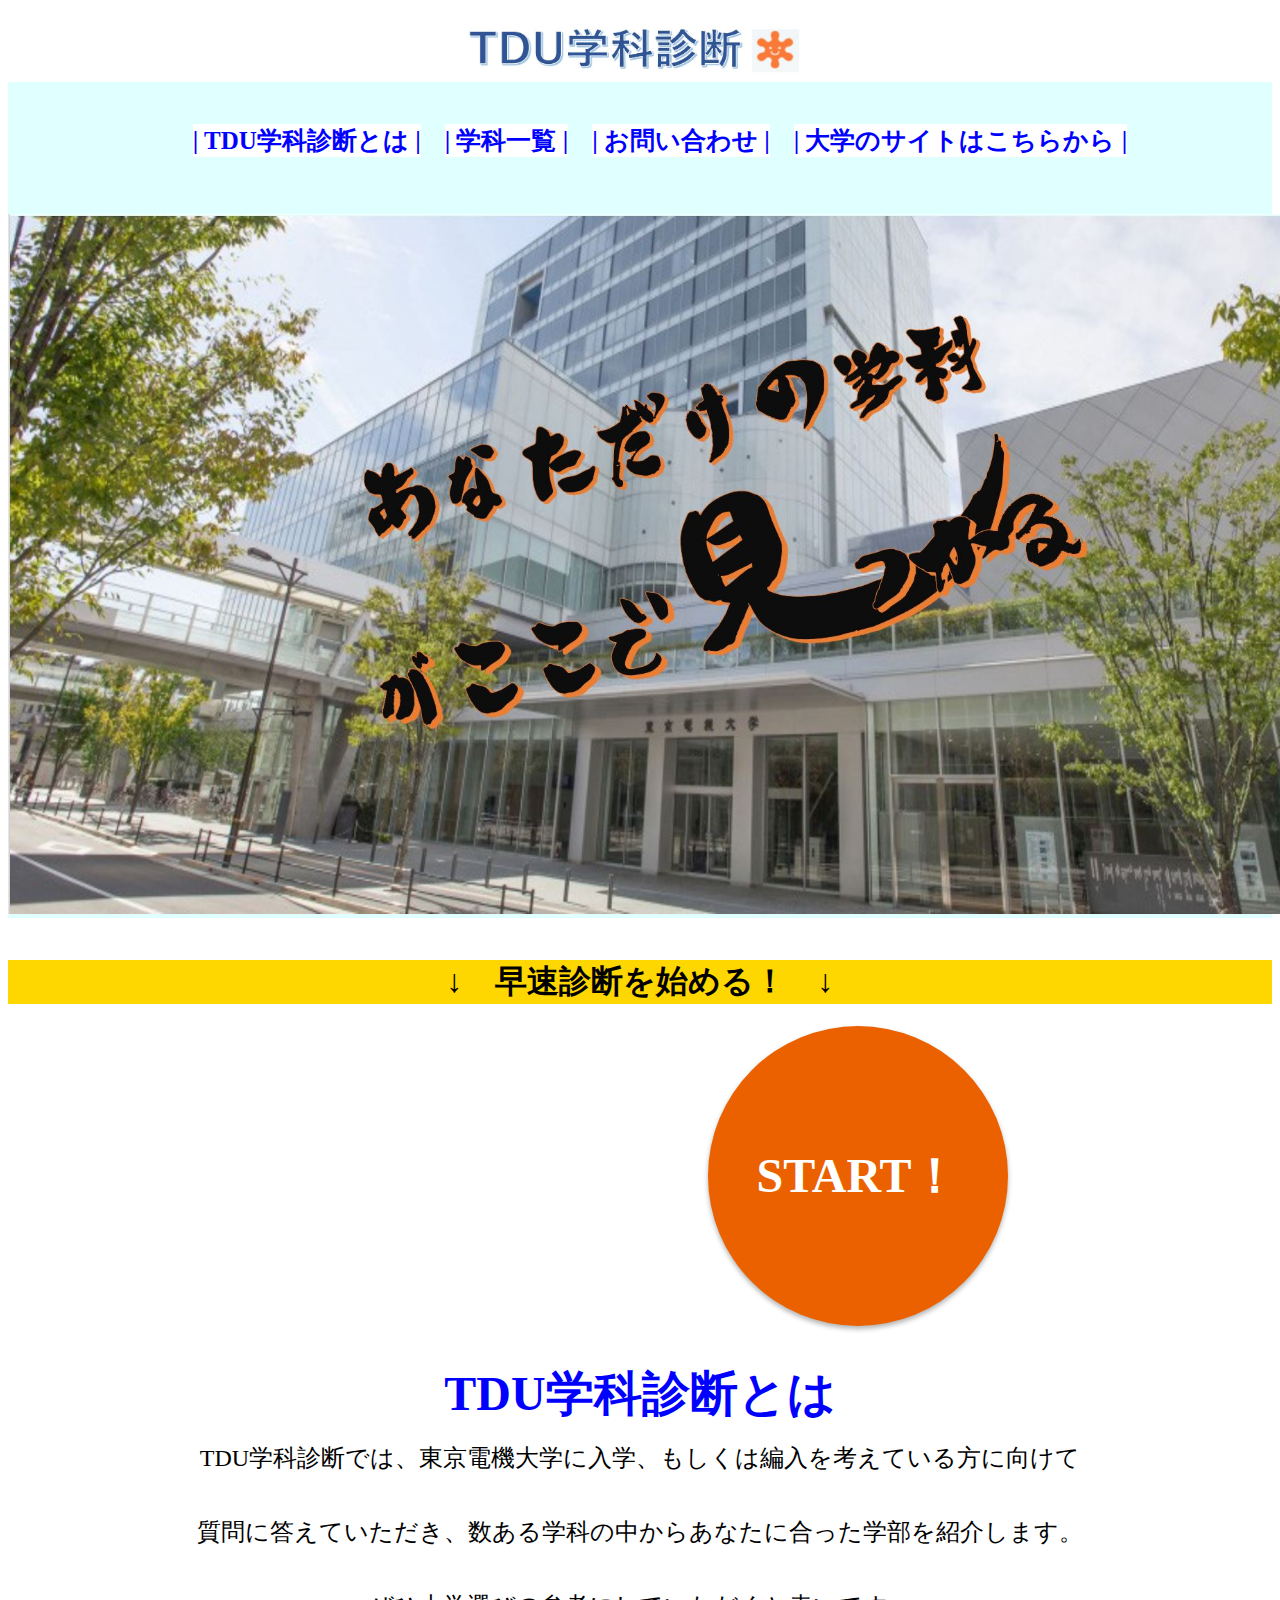
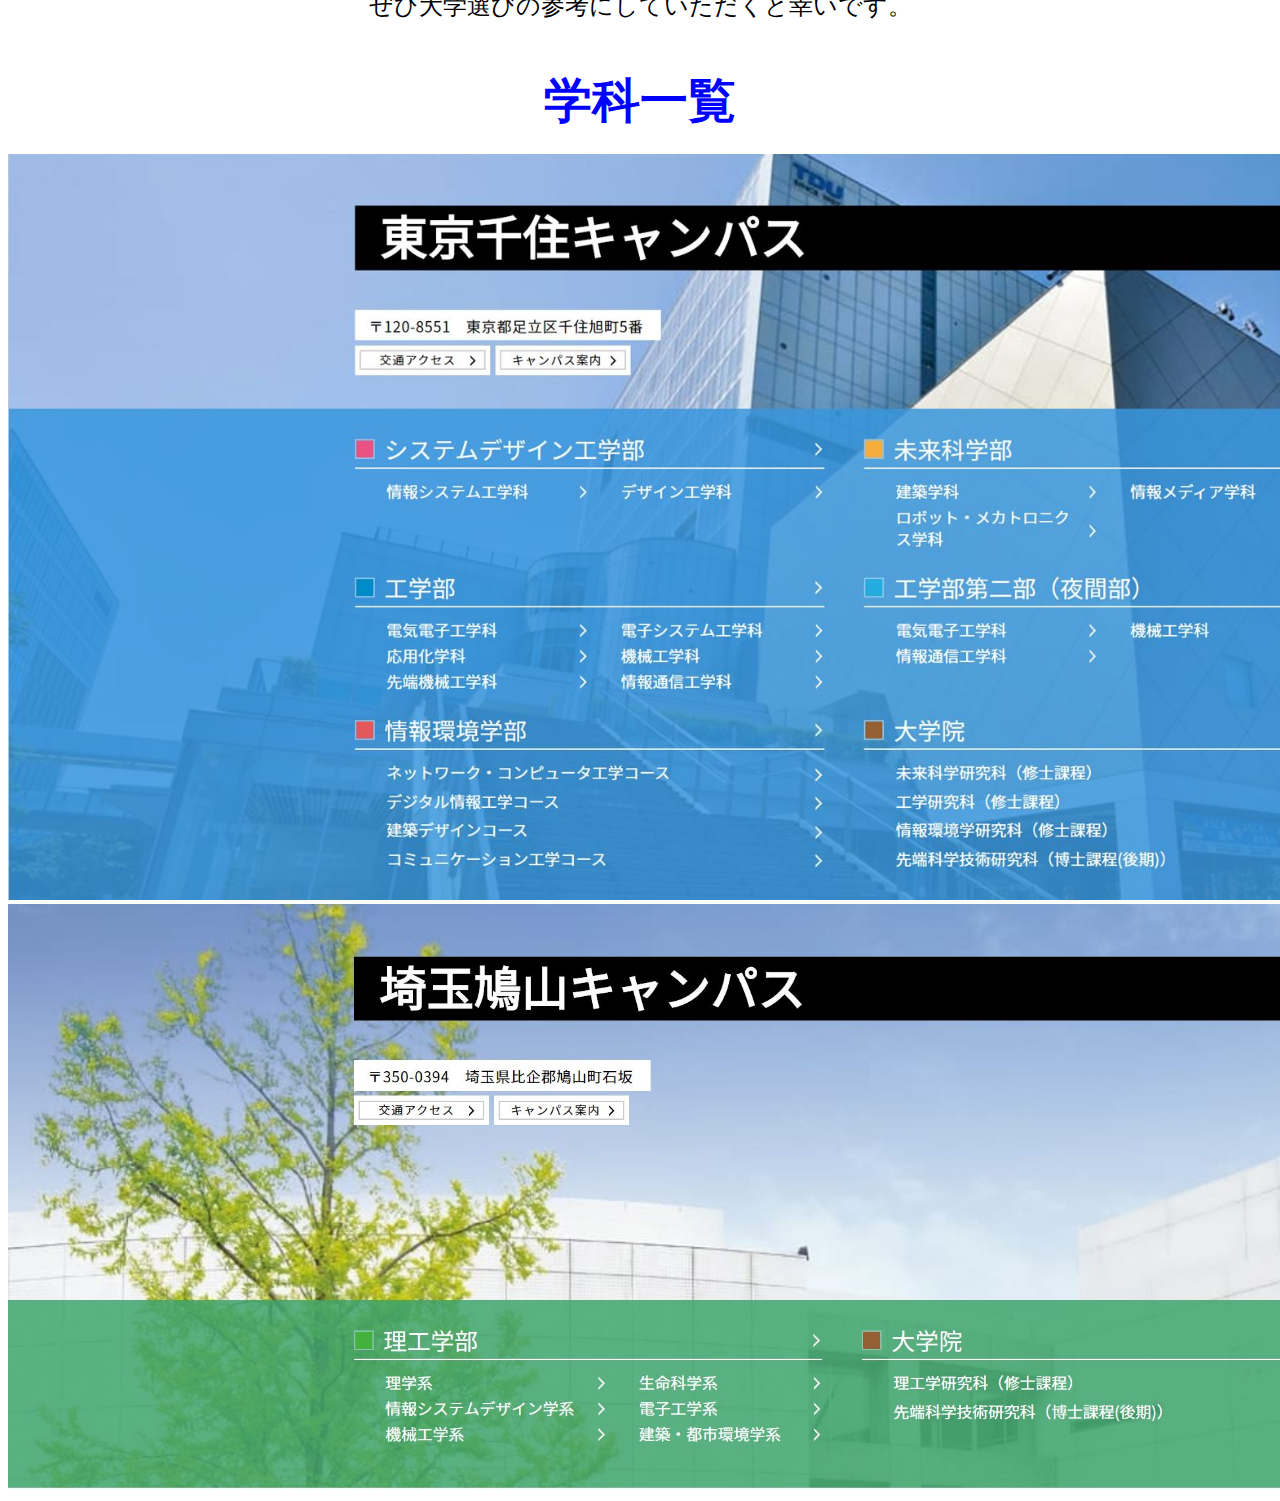
<file: index.html>
<!-- HTML -->
<!DOCTYPE html>
<html lang="ja">
<head>
 <meta charset="UTF-8">
 <title>TDU学科診断</title>
 <!-- stylesheetの適用 -->
 <link rel="stylesheet" href="css/my-style.css">
 <link rel="stylesheet" href="css/my-style.css" type="text/css">
</head>
<body>
  <!--ページ上部のタブを生成 -->
 <header>
    <div class ="logo top:10px;">
    <h1><a href="file:///C:/Users/hasumi%20kotaro/Desktop/陰で座プロ/期末用Webサイト/index.html"><img src="image/og_img.jpg" width="350px" height="55px"  alt="TDU学科診断"></a></h1>
    </div>
    <ul> 
    <li><a href="#link">| TDU学科診断とは |</a></li>
    <li><a href="#link">| 学科一覧 |</a></li>
    <li><a href="https://www.dendai.ac.jp/contact/">| お問い合わせ |</a></li>
    <li><a href="https://www.dendai.ac.jp/">| 大学のサイトはこちらから |</a></li>
       </ul>
    <div>
　　<img src="image/background2.jpg" width="1425px" height="700px" >
    </div>
 </header>

　<h1>↓　早速診断を始める！　↓</h1>
<!-- ボタンの作製 -->
  <a href="index2.html" class="btn btn--orange btn--circle btn--circle-a btn--shadow"><font size="7">START！</font></a>

    <p style="padding-top: 20px">
      <a name="link" ><font size="7">TDU学科診断とは</font></a>
    </p>
    <div class="content">
    <p><font size="5">TDU学科診断では、東京電機大学に入学、もしくは編入を考えている方に向けて</font></p>
　　<p><font size="5">質問に答えていただき、数ある学科の中からあなたに合った学部を紹介します。</font></p>
　　<p><font size="5">ぜひ大学選びの参考にしていただくと幸いです。</font></p>
　　</div>
　　  <a name="link"><font size="7">学科一覧</font></a> 
    <div>
      <!-- 学科一覧の画像表示 -->
　　<img src="image/background3.jpg" width="1670px" >
    <img src="image/background4.jpg" width="1670px" >
    </div>

</body>
</html>
</file>
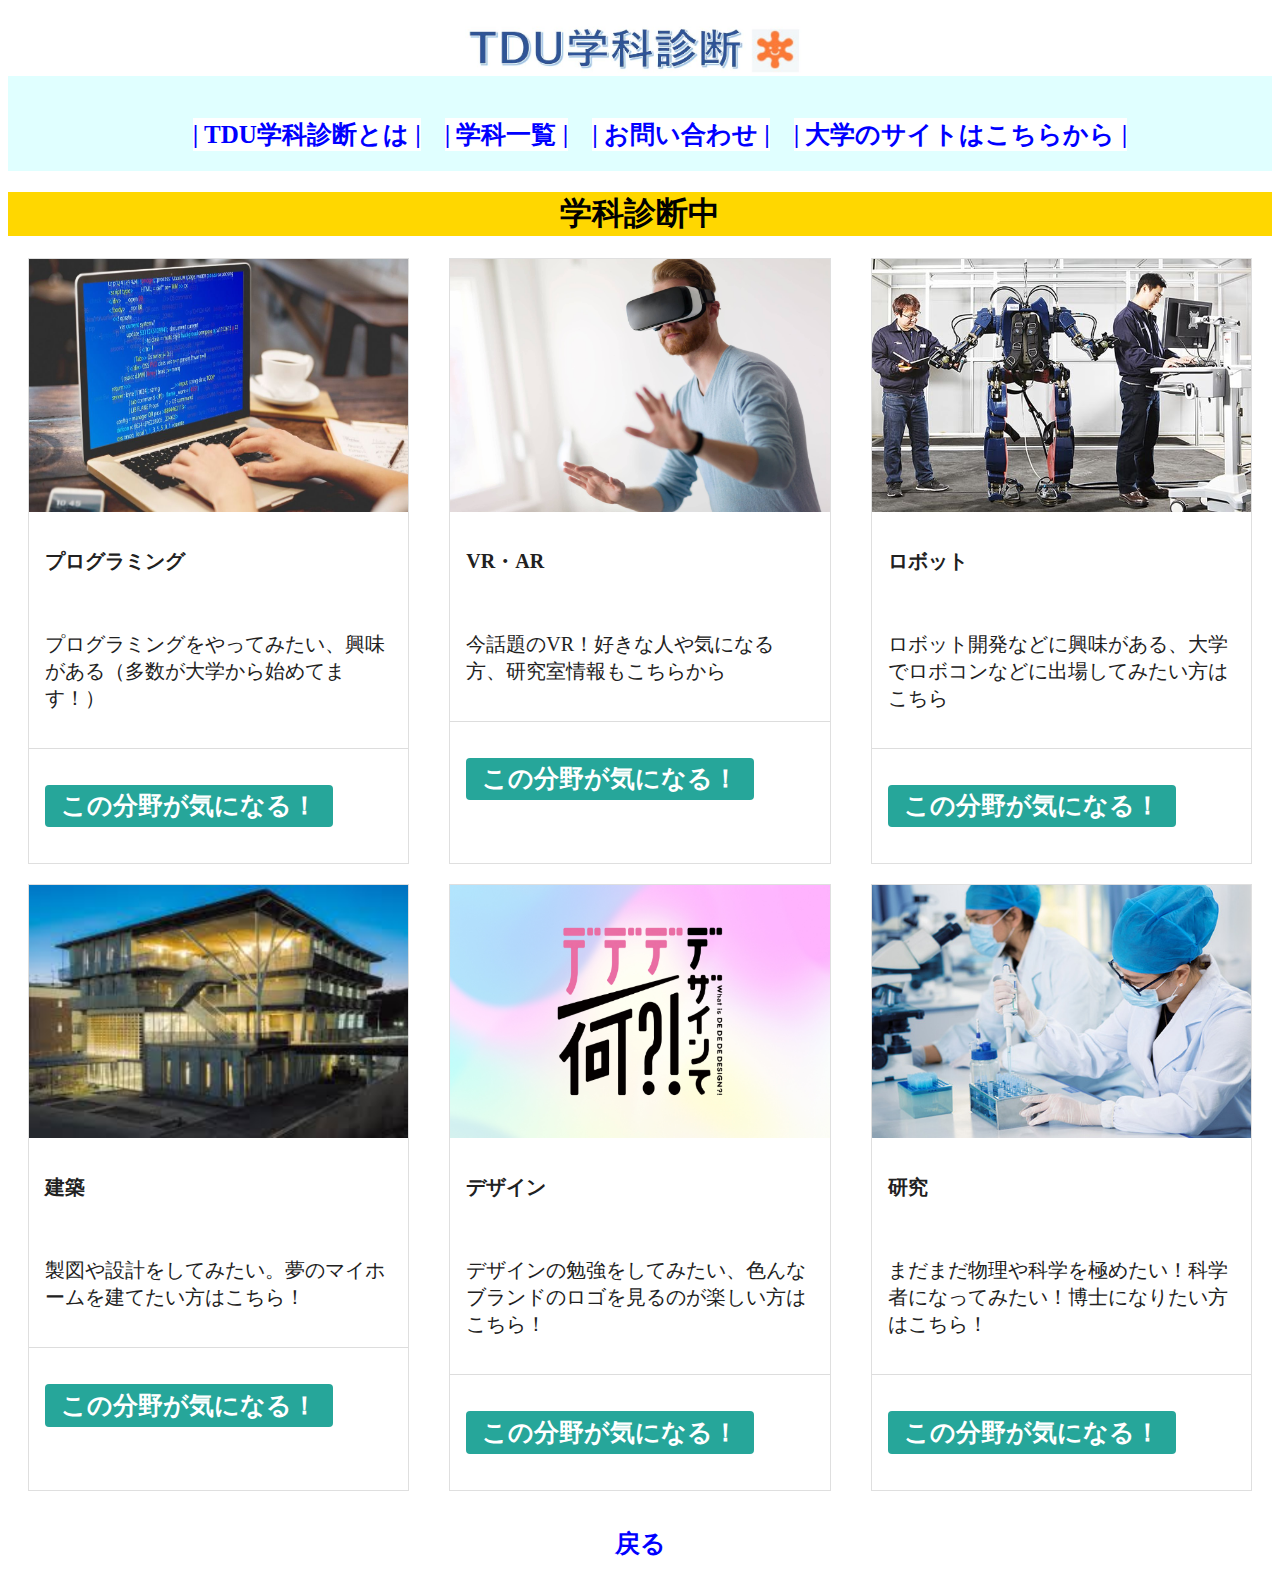
<file: index2.html>
<!DOCTYPE html>
<html>
  <head>
    <meta charset="utf-8">
    <title>学科診断ページ</title>
 <link rel="stylesheet" href="css/my-style2.css" type="text/css">
  </head>
  <body>
 <header>
    <div class ="logo top:10px;">
    <h1><a href="file:///C:/Users/hasumi%20kotaro/Desktop/陰で座プロ/期末用Webサイト/index.html"><img src="image/og_img.jpg" width="350px" height="55px"  alt="TDU学科診断"></a></h1>
    <div1>
    <ul> 
    <li><a href="#link">| TDU学科診断とは |</a></li>
    <li><a href="#link">| 学科一覧 |</a></li>
    <li><a href="#">| お問い合わせ |</a></li>
    <li><a href="https://www.dendai.ac.jp/">| 大学のサイトはこちらから |</a></li>
       </ul>

 </header>
    <h1>学科診断中</h1>
    <!-- カードの作成 -->
  <article class="card">

    <div class="card-size">
    <div class="card__header">
      <h3 class="card__title">プログラミング</h3>
      <figure class="card__thumbnail">
        <img src="image/example1.jpg"  class="card__image">
    </figure>
    </div>
    <div class="card__body">
      <p class="card__text">プログラミングをやってみたい、興味がある（多数が大学から始めてます！）</p>
    </div>
    <div class="card__footer">
      <p class="card__text"><a href="index3.html" class="button -compact">この分野が気になる！</a></p>
    </div>
  </div>

  <div class="card-size">
 <div class="card__header">
      <h3 class="card__title">VR・AR</h3>
      <figure class="card__thumbnail">
        <img src="image/example2.jpg"  class="card__image">
    </figure>
    </div>
    <div class="card__body">
      <p class="card__text">今話題のVR！好きな人や気になる方、研究室情報もこちらから</p>
    </div>
    <div class="card__footer">
      <p class="card__text"><a href="index3.html" class="button -compact">この分野が気になる！</a></p>
    </div>
  </div>

  <div class="card-size">
    <div class="card__header">
         <h3 class="card__title">ロボット</h3>
         <figure class="card__thumbnail">
           <img src="image/example3.jpg" class="card__image">
       </figure>
       </div>
       <div class="card__body">
         <p class="card__text">ロボット開発などに興味がある、大学でロボコンなどに出場してみたい方はこちら</p>
       </div>
       <div class="card__footer">
         <p class="card__text"><a href="index3.html" class="button -compact">この分野が気になる！</a></p>
       </div>
     </div>
  
  </article>
  <!-- ここまでで横に３つのカードを表示し、以下の分でもう一段表示 -->

  <article class="card">
    <div class="card-size">
    <div class="card__header">
      <h3 class="card__title">建築</h3>
      <figure class="card__thumbnail">
        <img src="image/example4.jpg"  class="card__image">
    </figure>
    </div>
    <div class="card__body">
      <p class="card__text">製図や設計をしてみたい。夢のマイホームを建てたい方はこちら！</p>
    </div>
    <div class="card__footer">
      <p class="card__text"><a href="index3.html" class="button -compact">この分野が気になる！</a></p>
    </div>
  </div>

  <div class="card-size">
 <div class="card__header">
      <h3 class="card__title">デザイン</h3>
      <figure class="card__thumbnail">
        <img src="image/example5.jpg"  class="card__image">
    </figure>
    </div>
    <div class="card__body">
      <p class="card__text">デザインの勉強をしてみたい、色んなブランドのロゴを見るのが楽しい方はこちら！</p>
    </div>
    <div class="card__footer">
      <p class="card__text"><a href="index3.html" class="button -compact">この分野が気になる！</a></p>
    </div>
  </div>

  <div class="card-size">
    <div class="card__header">
         <h3 class="card__title">研究</h3>
         <figure class="card__thumbnail">
           <img src="image/example6.jpg"  class="card__image">
       </figure>
       </div>
       <div class="card__body">
         <p class="card__text">まだまだ物理や科学を極めたい！科学者になってみたい！博士になりたい方はこちら！</p>
       </div>
       <div class="card__footer">
         <p class="card__text"><a href="index3.html" class="button -compact">この分野が気になる！</a></p>
       </div>
     </div>
  
  </article>
<!-- 一ページ前に戻れる -->
    <p>
      <a href="index.html">戻る</a>
    </p>
  </body>
</html>
</file>
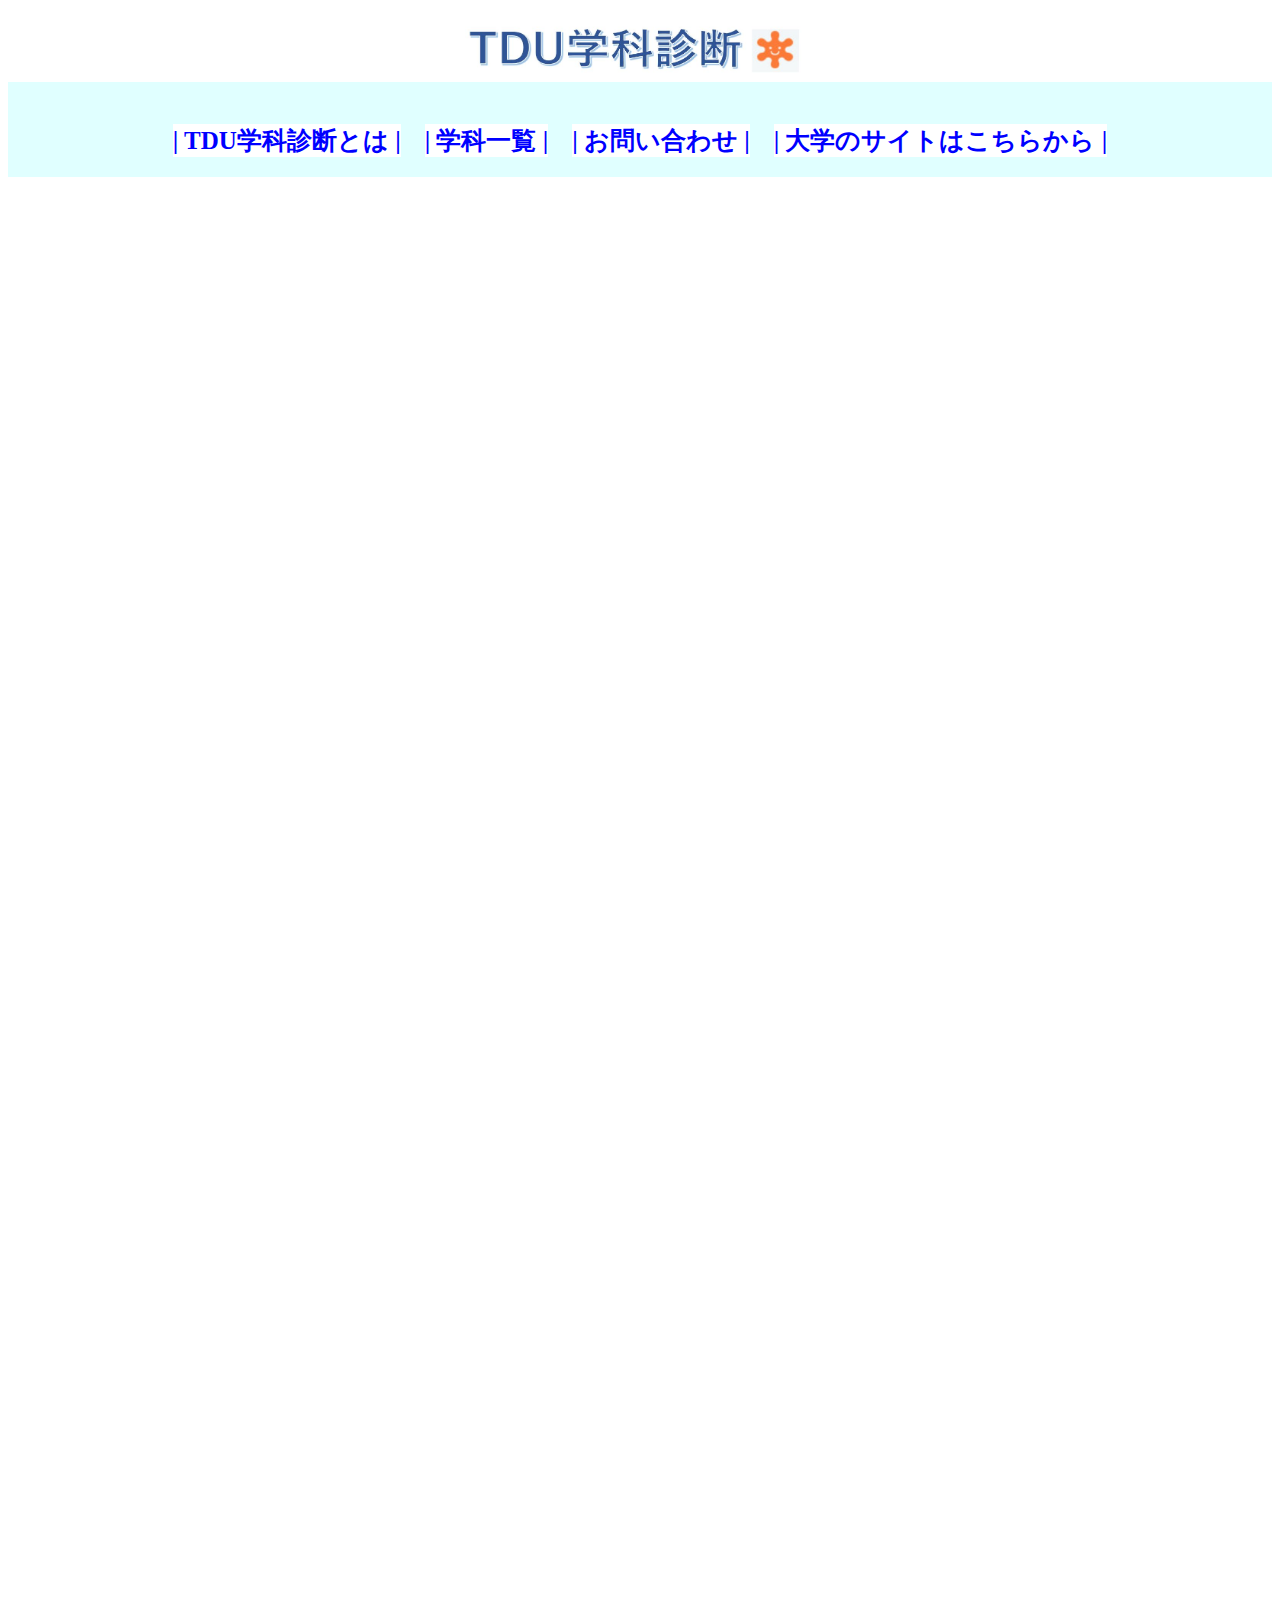
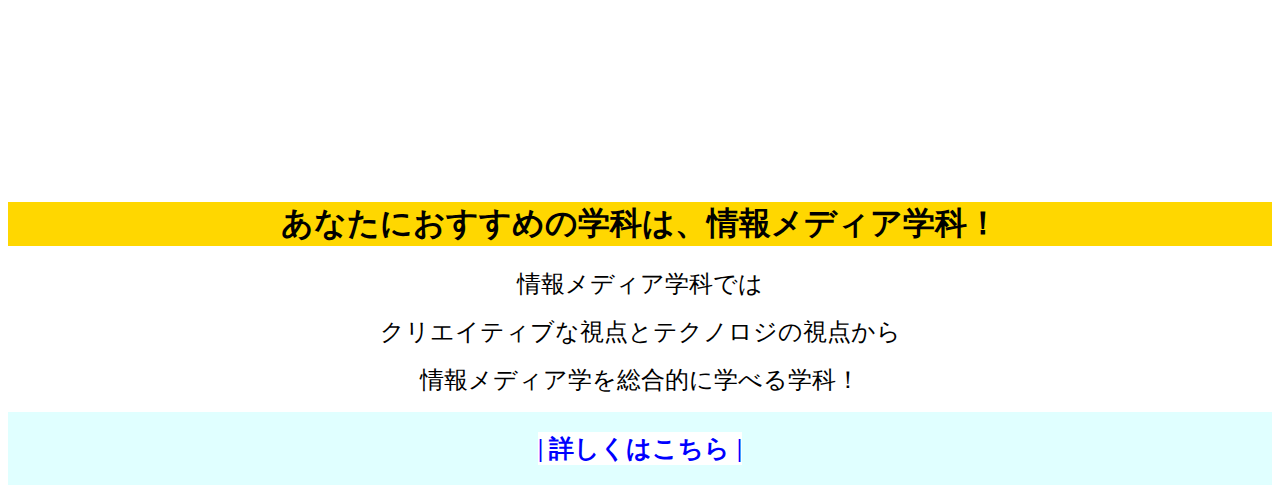
<file: index3.html>
<!DOCTYPE html>
<html>
  <head>
    <meta charset="utf-8">
    <title>学科診断ページ</title>
 <link rel="stylesheet" href="css/my-style3.css" type="text/css">
 <!-- Javascriptを使用する -->
 <script src="https://code.jquery.com/jquery-3.5.1.js" integrity="sha256-QWo7LDvxbWT2tbbQ97B53yJnYU3WhH/C8ycbRAkjPDc=" crossorigin="anonymous"></script>
  </head>
  <body>
    <header>
    <div class ="logo top:10px;">
    <h1><a href="file:///C:/Users/hasumi%20kotaro/Desktop/陰で座プロ/期末用Webサイト/index.html"><img src="image/og_img.jpg" width="350px" height="55px"  alt="TDU学科診断"></a></h1>
    </div>
    <ul> 
    <li><a href="#link">| TDU学科診断とは |</a></li>
    <li><a href="#link">| 学科一覧 |</a></li>
    <li><a href="#">| お問い合わせ |</a></li>
    <li><a href="https://www.dendai.ac.jp/">| 大学のサイトはこちらから |</a></li>
       </ul>
    </header>

    <ul>
      <li class="fadeInUp"><img src="image/goal.jpg" width="1650" height="750" alt=""></li>
      <li class="fadeInUp"><img src="image/FIpage.jpg"  width="1650" height="750" alt=""></li>
    </ul>
    <!-- フェードインアニメーション -->
    <script>
      $(function(){
  function animation(){
    $('.fadeInUp').each(function(){
      //ターゲットの位置を取得
      var target = $(this).offset().top;
      //スクロール量を取得
      var scroll = $(window).scrollTop();
      //ウィンドウの高さを取得
      var windowHeight = $(window).height();
      //ターゲットまでスクロールするとフェードインする
      if (scroll > target - windowHeight){
        $(this).css('opacity','1');
        $(this).css('transform','translateY(0)');
      }
    });
  }
  animation();
  $(window).scroll(function (){
    animation();
  });
});
    </script>

      <h1>あなたにおすすめの学科は、情報メディア学科！</h1>
      <p><font size="5">情報メディア学科では</font></p>
      <p><font size="5">クリエイティブな視点とテクノロジの視点から</font></p>
      <p><font size="5">情報メディア学を総合的に学べる学科！</font></p>
    <header>
        <ul> 
            <li><a href="https://www.im.dendai.ac.jp/">| 詳しくはこちら |</a></li>
        </ul>
    </header>
    
    </body>
    </html>
</file>
<file: css/my-style.css>
/* CSS */
/* ページ上部のタブの設定（header ul a:hoverまで) */
body{
  top: 44px;
  left: 200px;
}

header{
  z-index: 10;
  background-color: #e0ffff;
  width: 100%;
  text-align: center;
  z-index: 2;
}

.logo h1{
margin-left: 0px;
}

ul {
　　overflow:hidden;
　　list-style:none;
　　margin: 0 auto;
　　z-index: 20;
}
 
li {
  display: inline-block;
  padding: 20px 10px 20px 10px;
}
 /* タブごとの表示色 */
a {
    display: block;
    text-align: center;
    font-size: 25px;
    font-weight: bold;
    text-decoration: none;
    background-color: #fff;
    color: #00f;
}
 /* タブにカーソルを合わせた時の背景色 */
header ul a:hover {
    background-color: #f7a;
}

h1 {
 background-color: #ffd700;
 text-align: center;
}
/* ボタンの設定　下二つはボタンの影とボタンの形（a.btn--circleまで) */
a.btn--orange {
  color: #fff;
  background-color: #eb6100;
}

a.btn--orange:hover {
  color: #fff;
  background: #f56500;
}

a.btn--shadow {
  -webkit-box-shadow: 0 3px 5px rgba(0, 0, 0, 0.3);
  box-shadow: 0 3px 5px rgba(0, 0, 0, 0.3);
}

a.btn--circle {
  border-radius: 50%;
  margin-left: 700px;
  position: relative;
  line-height: 300px;
  width: 300px;
  height: 300px;
  padding: 0;
}

p{
text-align: center
}

.content p{
margin-bottom: 5px;
}
</file>
<file: css/my-style2.css>
/* my-styleと同じ（header ul a :hoverまで） */
header{
  z-index: 10;
  background-color: #e0ffff;
  width: 100%;
  text-align: center;
  z-index: 2;
}

h1 {
  background-color: #ffd700;
  text-align: center;
 }

.logo h1{
margin-left: 0px;
}

ul {
　　overflow:hidden;
　　list-style:none;
　　margin: 0 auto;
　　z-index: 20;
}
 
li {
  display: inline-block;
  padding: 20px 10px 20px 10px;
}
 
a {
    display: block;
    text-align: center;
    font-size: 25px;
    font-weight: bold;
    text-decoration: none;
    background-color: #fff;
    color: #00f;
}
 
header ul a :hover {
    background-color: #f7a;
}

/*以下全てカードの設定（主要の部分のみ説明する） */
.card-deck {
  display: flex;
  flex-direction: column;
}

img {
  max-width: 100%;
  vertical-align: bottom;
}

/* カード全体の背景・枠の設定 */
.card {
  display: flex;
  background-color: #fff;
  color: #212121;
  text-decoration: none;
  width: 100%;
  justify-content: center;
}

/* カードの大きさ設定 */
.card-size {
  width: 480px;
  margin: 0 20px 20px;
  border: 1px solid #dfdfdf;
}

/* 画像と分野の相互位置設定 */
.card__header {
  display: flex;
  flex-wrap: wrap;
}

.card__title {
  padding: 1rem 1rem 0;
  font-size: 1.25rem;
  order: 1;
}

/* 写真の位置設定 */
.card__thumbnail {
  margin: 0;
  order: 0;
}

.card__image {
  width: 100%;
}

.card__body {
  padding: 1rem;
}

.card__text {
  font-size: 1.25rem;
}

.card__text.-number {
  text-align: right;
}

.card__footer {
  padding: 1rem;
  border-top: 1px solid #ddd;
}

/* カード内ボタンの設定*/
.button {
  display: inline-block;
  text-decoration: none;
  transition: background-color .3s ease-in-out;
}
/* 色と場所 */
.button.-compact {
  padding: .3rem 1rem;
  border-radius: .25rem;
  background-color: #26a69a;
  color: #fff;
  font-weight: bold;
}
/* カーソル時の設定 */
.button.-compact:hover,
.button.-compact:focus {
  background-color: #80cbc4;
}
</file>
<file: css/my-style3.css>
/* my-styleと同じ（ header ul a :hoverまで）*/
header{
    z-index: 10;
    background-color: #e0ffff;
    width: 100%;
    text-align: center;
    z-index: 2;
  }
  
  h1 {
    background-color: #ffd700;
    text-align: center;
   }
  
  .logo h1{
  margin-left: 0px;
  }
  
  ul {
  　　overflow: hidden;
  　　list-style: none;
  　　margin: 0 auto;
  　　z-index: 20;
     padding : 0;
  }
   
  li {
    display: inline-block;
    padding: 20px 10px 20px 10px;
  }
   
  a {
      display: block;
      text-align: center;
      font-size: 25px;
      font-weight: bold;
      text-decoration: none;
      background-color: #fff;
      color: #00f;
  }
   
  header ul a :hover {
      background-color: #f7a;
  }

  /* フェードインの設定（完全に透明の状態から開始） */
  .fadeInUp {
    opacity : 0;
    transform: translateY(20px);
    transition: 1s;
  }

  p{
    text-align: center
    }
</file>
